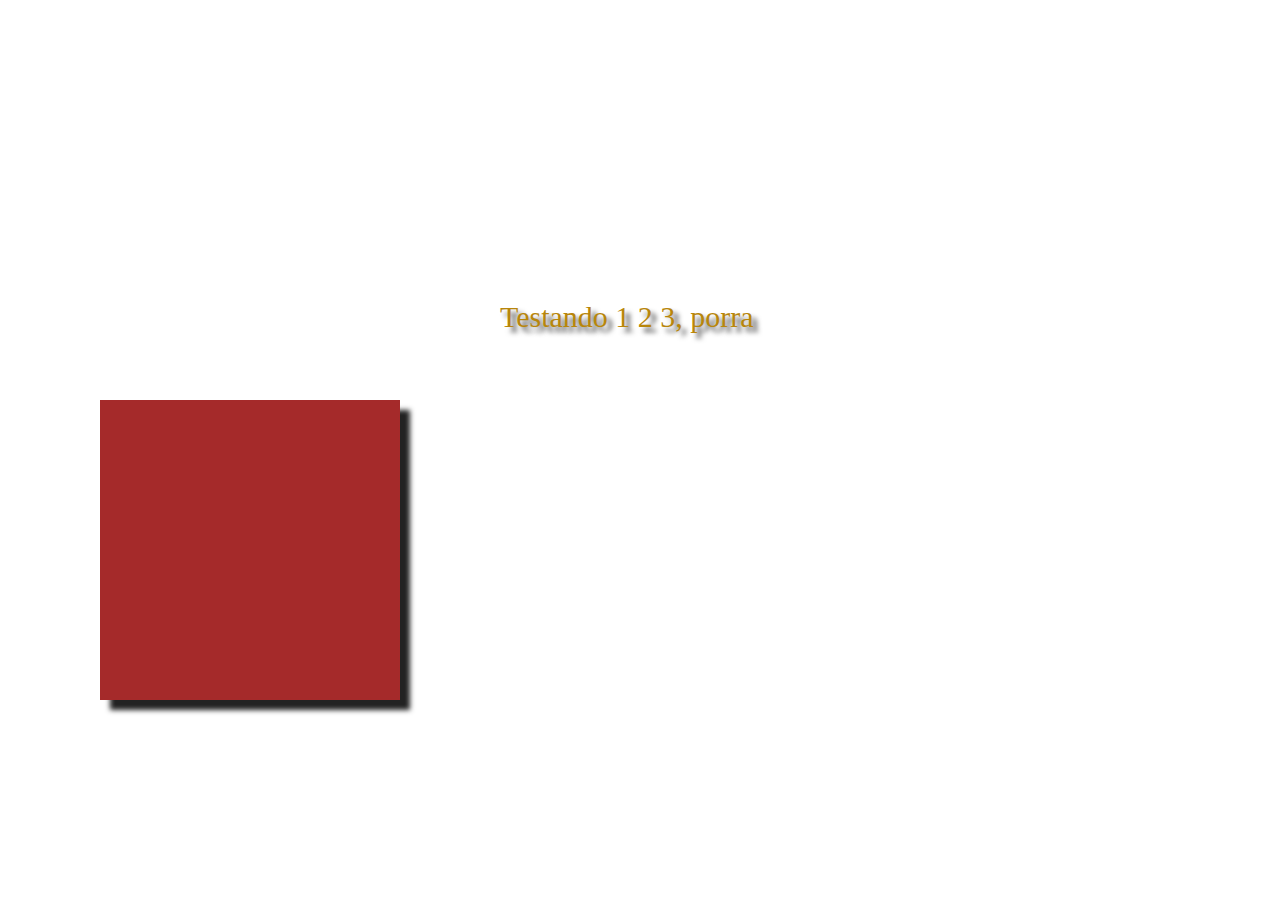
<file: animation/index.html>
<!DOCTYPE html>
<html lang="en">
<head>
    <meta charset="UTF-8">
    <meta name="viewport" content="width=device-width, initial-scale=1.0">
    <title>Animation</title>
    <link rel="stylesheet" type="text/css" href="style.css">
</head>
<body>
    <div class="quadrado">
    </div>
    <div class="teste">Testando 1 2 3, porra</div>
</body>
</html>
</file>
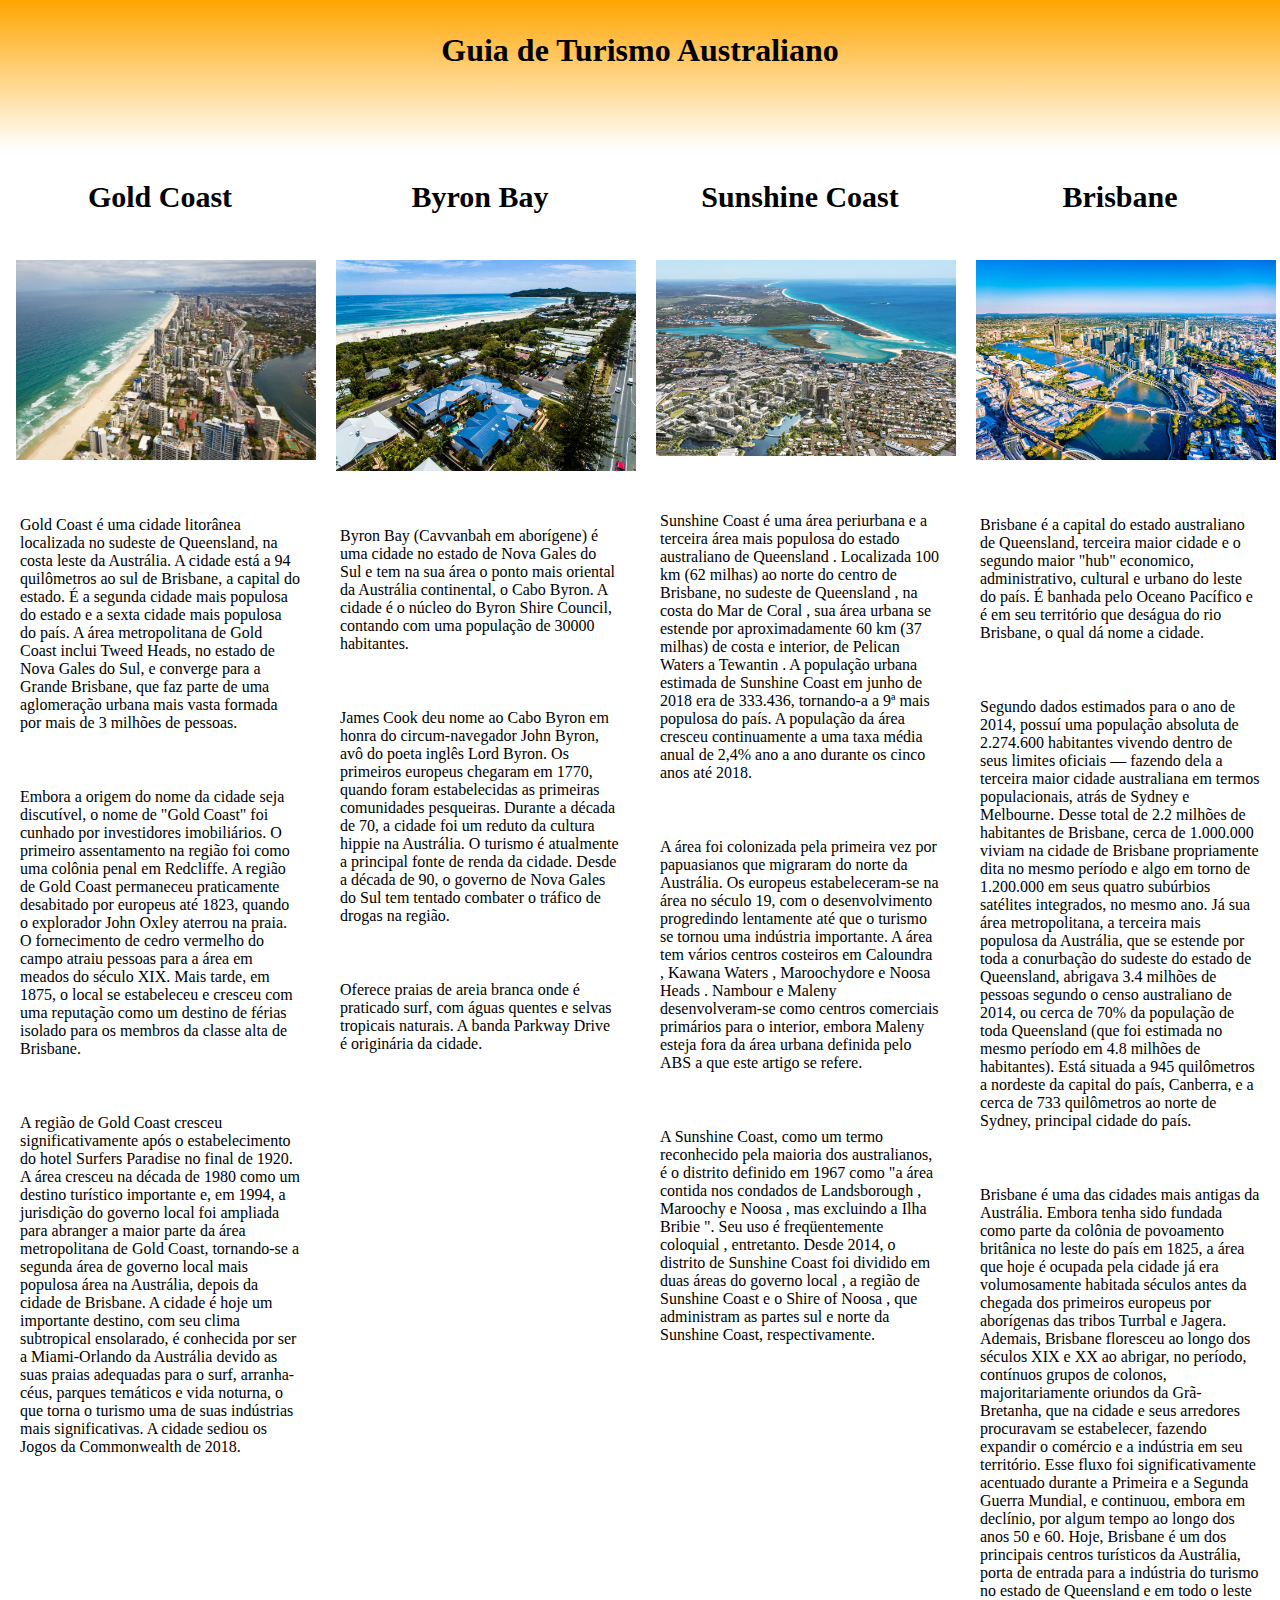
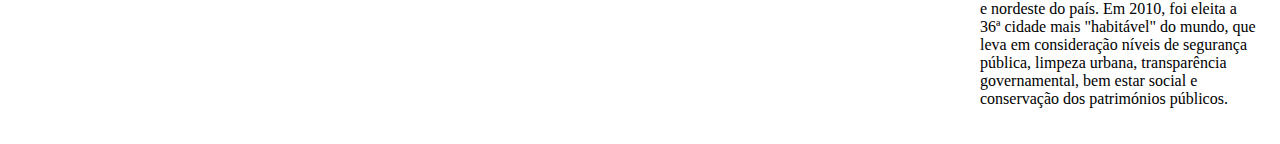
<file: Australia-Cidades/index.html>
<!DOCTYPE html>
<html lang="en">
<head>
    <meta charset="UTF-8">
    <meta name="viewport" content="width=device-width, initial-scale=1.0">
    <title>Responsividade</title>
    <link rel="stylesheet" type="text/css" href="style.css">
    <link rel="stylesheet" href="https://necolas.github.io/normalize.css/latest/normalize.css">
</head>
<body>
    <div class="topo">
        <h1>Guia de Turismo Australiano</h1>
    </div>
    <div class="cidade">
        <h3>Gold Coast</h3>
        <img src="goldcoast.jpg" width="250">
        <p>Gold Coast é uma cidade litorânea localizada no sudeste de Queensland, na costa leste da Austrália. A cidade está a 94 quilômetros ao sul de Brisbane, a capital do estado. É a segunda cidade mais populosa do estado e a sexta cidade mais populosa do país. A área metropolitana de Gold Coast inclui Tweed Heads, no estado de Nova Gales do Sul, e converge para a Grande Brisbane, que faz parte de uma aglomeração urbana mais vasta formada por mais de 3 milhões de pessoas.</P>

        <p>Embora a origem do nome da cidade seja discutível, o nome de "Gold Coast" foi cunhado por investidores imobiliários. O primeiro assentamento na região foi como uma colônia penal em Redcliffe. A região de Gold Coast permaneceu praticamente desabitado por europeus até 1823, quando o explorador John Oxley aterrou na praia. O fornecimento de cedro vermelho do campo atraiu pessoas para a área em meados do século XIX. Mais tarde, em 1875, o local se estabeleceu e cresceu com uma reputação como um destino de férias isolado para os membros da classe alta de Brisbane.</p>
            
        <p>A região de Gold Coast cresceu significativamente após o estabelecimento do hotel Surfers Paradise no final de 1920. A área cresceu na década de 1980 como um destino turístico importante e, em 1994, a jurisdição do governo local foi ampliada para abranger a maior parte da área metropolitana de Gold Coast, tornando-se a segunda área de governo local mais populosa área na Austrália, depois da cidade de Brisbane. A cidade é hoje um importante destino, com seu clima subtropical ensolarado, é conhecida por ser a Miami-Orlando da Austrália devido as suas praias adequadas para o surf, arranha-céus, parques temáticos e vida noturna, o que torna o turismo uma de suas indústrias mais significativas. A cidade sediou os Jogos da Commonwealth de 2018.</p>
    </div>
    <div class="cidade">
        <h3>Byron Bay</h3>
        <img src="byronbay.jpg" width="250">
        <p>Byron Bay (Cavvanbah em aborígene) é uma cidade no estado de Nova Gales do Sul e tem na sua área o ponto mais oriental da Austrália continental, o Cabo Byron. A cidade é o núcleo do Byron Shire Council, contando com uma população de 30000 habitantes.</p>

        <p>James Cook deu nome ao Cabo Byron em honra do circum-navegador John Byron, avô do poeta inglês Lord Byron. Os primeiros europeus chegaram em 1770, quando foram estabelecidas as primeiras comunidades pesqueiras. Durante a década de 70, a cidade foi um reduto da cultura hippie na Austrália. O turismo é atualmente a principal fonte de renda da cidade. Desde a década de 90, o governo de Nova Gales do Sul tem tentado combater o tráfico de drogas na região.</p>
            
        <p>Oferece praias de areia branca onde é praticado surf, com águas quentes e selvas tropicais naturais. A banda Parkway Drive é originária da cidade.</p>
    </div>
    <div class="cidade">
        <h3>Sunshine Coast</h3>
        <img src="sunshinecoast.jpg" width="250">
        <p>Sunshine Coast é uma área periurbana e a terceira área mais populosa do estado australiano de Queensland . Localizada 100 km (62 milhas) ao norte do centro de Brisbane, no sudeste de Queensland , na costa do Mar de Coral , sua área urbana se estende por aproximadamente 60 km (37 milhas) de costa e interior, de Pelican Waters a Tewantin . A população urbana estimada de Sunshine Coast em junho de 2018 era de 333.436, tornando-a a 9ª mais populosa do país. A população da área cresceu continuamente a uma taxa média anual de 2,4% ano a ano durante os cinco anos até 2018.</p>

        <p>A área foi colonizada pela primeira vez por papuasianos que migraram do norte da Austrália. Os europeus estabeleceram-se na área no século 19, com o desenvolvimento progredindo lentamente até que o turismo se tornou uma indústria importante. A área tem vários centros costeiros em Caloundra , Kawana Waters , Maroochydore e Noosa Heads . Nambour e Maleny desenvolveram-se como centros comerciais primários para o interior, embora Maleny esteja fora da área urbana definida pelo ABS a que este artigo se refere.</p>
            
        <p>A Sunshine Coast, como um termo reconhecido pela maioria dos australianos, é o distrito definido em 1967 como "a área contida nos condados de Landsborough , Maroochy e Noosa , mas excluindo a Ilha Bribie ". Seu uso é freqüentemente coloquial , entretanto. Desde 2014, o distrito de Sunshine Coast foi dividido em duas áreas do governo local , a região de Sunshine Coast e o Shire of Noosa , que administram as partes sul e norte da Sunshine Coast, respectivamente.</p>
    </div>
    <div class="cidade">
        <h3>Brisbane</h3>
        <img src="brisbane.jpg" width="250">
        <p>Brisbane é a capital do estado australiano de Queensland, terceira maior cidade e o segundo maior "hub" economico, administrativo, cultural e urbano do leste do país. É banhada pelo Oceano Pacífico e é em seu território que deságua do rio Brisbane, o qual dá nome a cidade. </p>

        <p>Segundo dados estimados para o ano de 2014, possuí uma população absoluta de 2.274.600 habitantes vivendo dentro de seus limites oficiais — fazendo dela a terceira maior cidade australiana em termos populacionais, atrás de Sydney e Melbourne. Desse total de 2.2 milhões de habitantes de Brisbane, cerca de 1.000.000 viviam na cidade de Brisbane propriamente dita no mesmo período e algo em torno de 1.200.000 em seus quatro subúrbios satélites integrados, no mesmo ano. Já sua área metropolitana, a terceira mais populosa da Austrália, que se estende por toda a conurbação do sudeste do estado de Queensland, abrigava 3.4 milhões de pessoas segundo o censo australiano de 2014, ou cerca de 70% da população de toda Queensland (que foi estimada no mesmo período em 4.8 milhões de habitantes). Está situada a 945 quilômetros a nordeste da capital do país, Canberra, e a cerca de 733 quilômetros ao norte de Sydney, principal cidade do país.</p>
            
        <p>Brisbane é uma das cidades mais antigas da Austrália. Embora tenha sido fundada como parte da colônia de povoamento britânica no leste do país em 1825, a área que hoje é ocupada pela cidade já era volumosamente habitada séculos antes da chegada dos primeiros europeus por aborígenas das tribos Turrbal e Jagera. Ademais, Brisbane floresceu ao longo dos séculos XIX e XX ao abrigar, no período, contínuos grupos de colonos, majoritariamente oriundos da Grã-Bretanha, que na cidade e seus arredores procuravam se estabelecer, fazendo expandir o comércio e a indústria em seu território. Esse fluxo foi significativamente acentuado durante a Primeira e a Segunda Guerra Mundial, e continuou, embora em declínio, por algum tempo ao longo dos anos 50 e 60. Hoje, Brisbane é um dos principais centros turísticos da Austrália, porta de entrada para a indústria do turismo no estado de Queensland e em todo o leste e nordeste do país. Em 2010, foi eleita a 36ª cidade mais "habitável" do mundo, que leva em consideração níveis de segurança pública, limpeza urbana, transparência governamental, bem estar social e conservação dos patrimónios públicos.</p>
    </div>
</body>
</html>
</file>
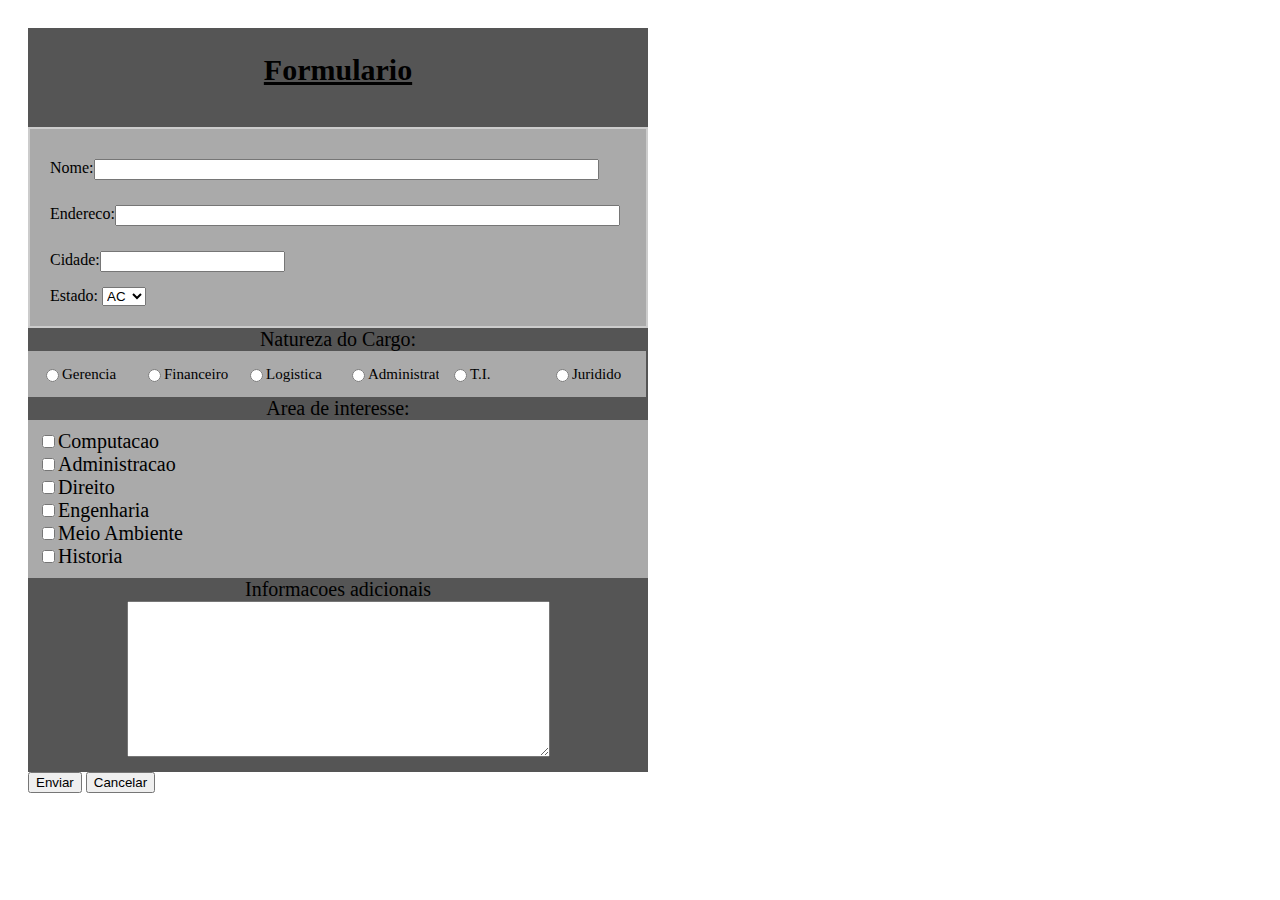
<file: formulario/index.html>
<!DOCTYPE html>
<html lang="pt-BR">
<head>
    <meta charset="UTF-8">
    <meta name="viewport" content="width=device-width, initial-scale=1.0">
    <link rel="stylesheet" href="style.css">
    <title>Formulario</title>
</head>
<body>
    <header>Formulario</header>
    <div class="corpo">
        <div class="dadospessoais">
            <div class="dados">Nome: <input type="text" name="" id="nome" size="60"></div>
            <div class="dados">Endereco: <input type="text" name="" id="endereco" size="60"></div>
            <div class="dados">Cidade: <input type="text" name="" id="cidade"></div>
            <div>Estado: <select name="" id="">
                <option value="">AC</option>
                <option value="">AL</option>
                <option value="">AP</option>
                <option value="">AM</option>
                <option value="">BA</option>
                <option value="">CE</option>
                <option value="">DF</option>
                <option value="">ES</option>
                <option value="">GO</option>
                <option value="">MA</option>
                <option value="">MT</option>
                <option value="">MS</option>
                <option value="">MG</option>
                <option value="">PA</option>
                <option value="">PB</option>
                <option value="">PR</option>
                <option value="">PE</option>
                <option value="">PI</option>
                <option value="">RJ</option>
                <option value="">RN</option>
                <option value="">RS</option>
                <option value="">RO</option>
                <option value="">RR</option>
                <option value="">SC</option>
                <option value="">SP</option>
                <option value="">SE</option>
                <option value="">TO</option>

            </select></div>
        </div>
        <div class="dadosprofissionais">
            <div class="natureza">Natureza do Cargo:
                <div class="cargo">
                    <div class="cargo1"> <input type="radio" name="funcao" id="">Gerencia </div>
                    <div class="cargo1"> <input type="radio" name="funcao" id="">Financeiro </div>
                    <div class="cargo1"> <input type="radio" name="funcao" id="">Logistica </div>
                    <div class="cargo1"> <input type="radio" name="funcao" id="">Administrativo </div>
                    <div class="cargo1"> <input type="radio" name="funcao" id="">T.I. </div>
                    <div class="cargo1"> <input type="radio" name="funcao" id="">Juridido </div>
                </div>
            </div>
            <div class="area">Area de interesse:
                <div class="interesse">
                    <div><input type="checkbox" name="area1" id="">Computacao</div>
                    <div><input type="checkbox" name="area1" id="">Administracao</div>
                    <div><input type="checkbox" name="area1" id="">Direito</div>
                    <div><input type="checkbox" name="area1" id="">Engenharia</div>
                    <div><input type="checkbox" name="area1" id="">Meio Ambiente</div>
                    <div><input type="checkbox" name="area1" id="">Historia</div>
                </div>
            </div>
        </div>
        <div class="informacoesextras"> Informacoes adicionais
            <div><textarea name="extras" id="" cols="50" rows="10"></textarea></div>
        </div>
    </div>
    <div class="botoes">
        <input type="button" value="Enviar">
        <input type="button" value="Cancelar">
    </div>

    
</body>
</html>
</file>
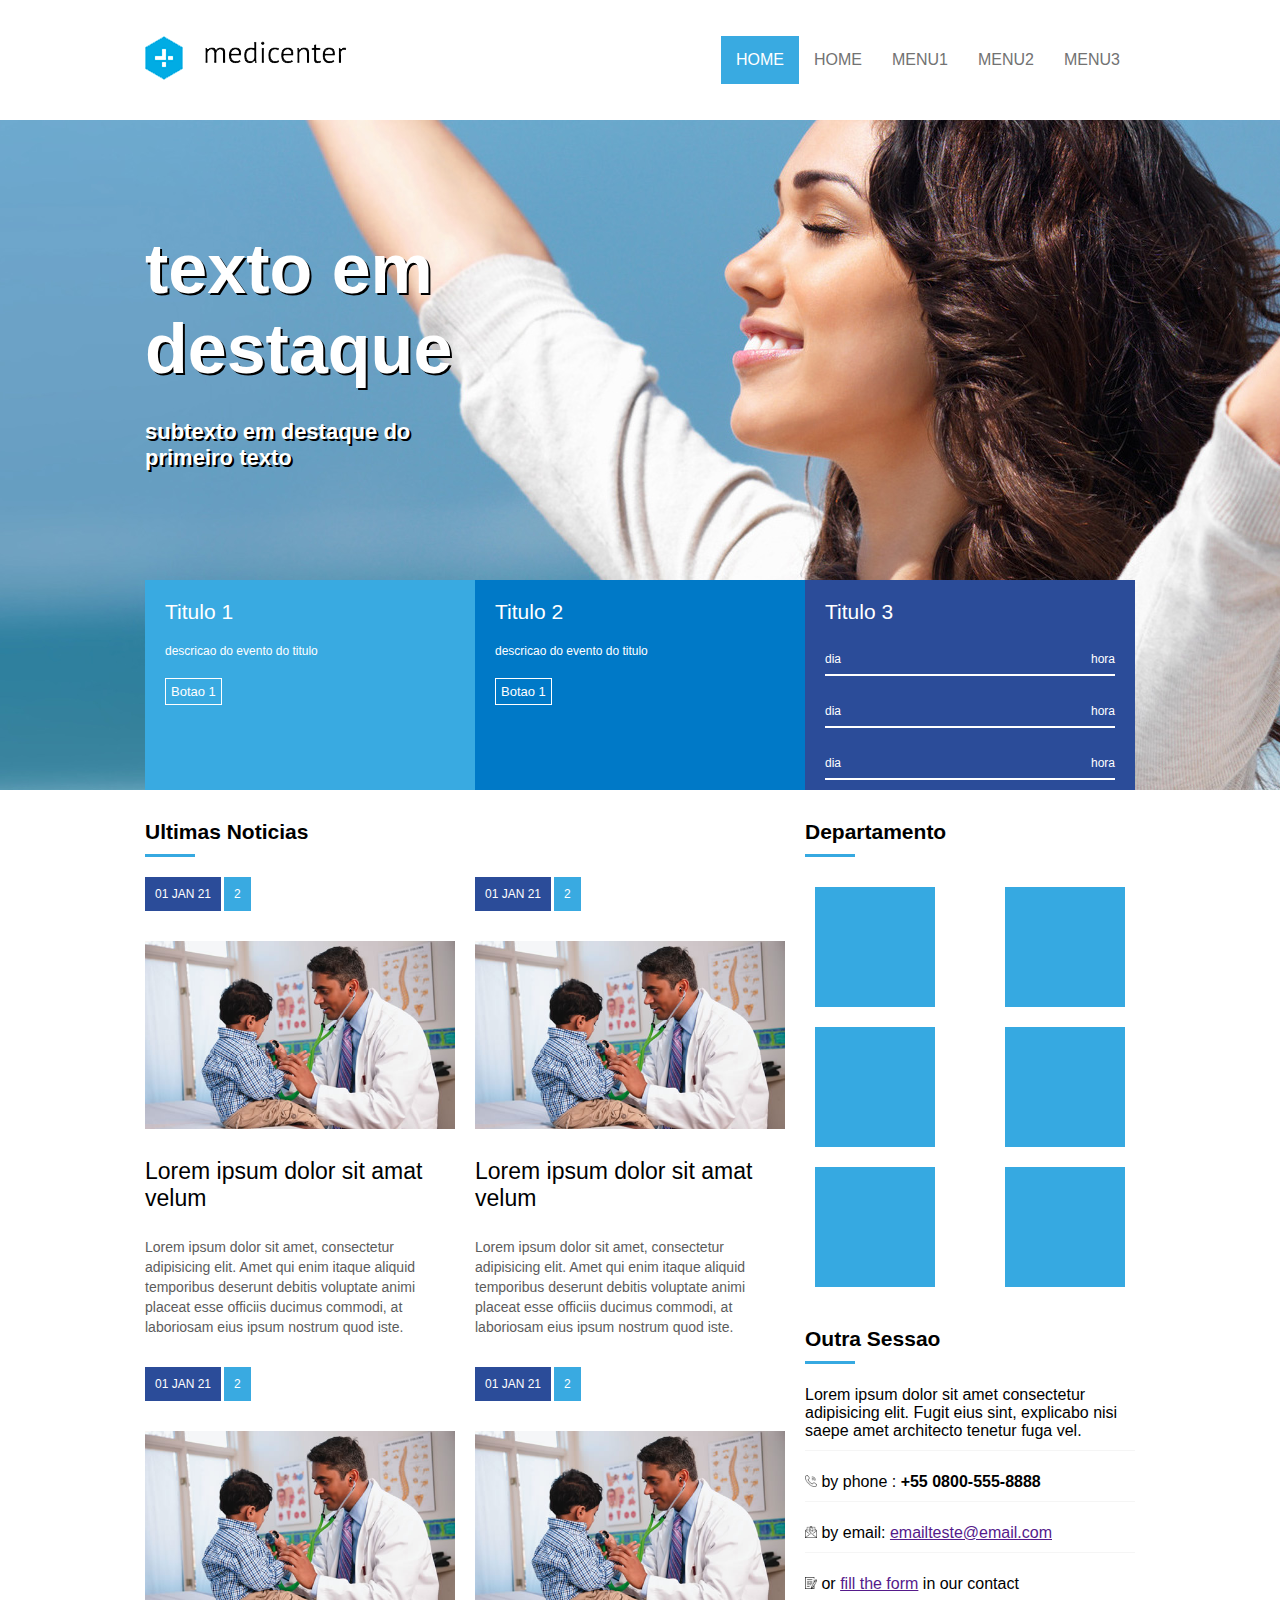
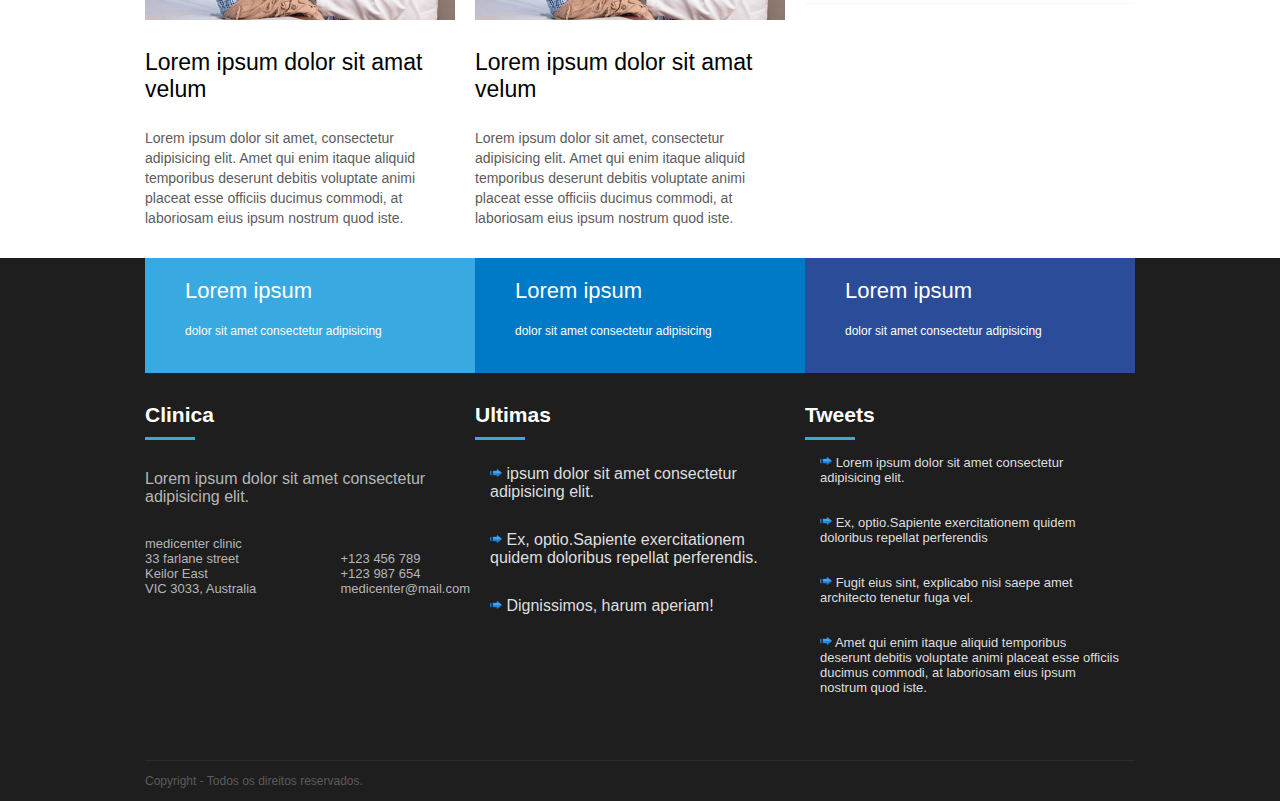
<file: Portal-Generico/index.html>
<!DOCTYPE html>
<html lang="pt-BR">
<head>
<meta charset="UTF-8">
<meta name="viewport" content="width=device-width, initial-scale=1.0">
<link href="style.css" rel="stylesheet"/>
<script type="text/javascript">
window.onload = function(){
    document.querySelector(".menuMobile").addEventListener("click", function(){
        if(document.querySelector(".menu nav ul").style.display == 'flex'){
            document.querySelector(".menu nav ul").style.display = 'none';
        }else{
            document.querySelector(".menu nav ul").style.display = 'flex'
        }
    });
};

</script>
<title>FlexBox</title>
</head>
<body>
<header>
    <div class="container">
        <div class="logo">
            <a href=""><img src="assets/logo.png"/></a>
        </div>
        <div class="menu">
            <nav>
                <div class="menuMobile">
                    <div class="mm_line"></div>
                    <div class="mm_line"></div>
                    <div class="mm_line"></div>
                </div>
                <ul>
                    <li class="active"><a href="">HOME</a> </li>
                    <li><a href="">HOME</a> </li>
                    <li><a href="">Menu1</a> </li>
                    <li><a href="">menu2</a> </li>
                    <li><a href="">Menu3</a> </li>
                </ul>
            </nav>
        </div>
    </div>
</header>

<section id="banner">
    <div class="container column">
        <div class="banner_headline">
            <h1>texto em destaque</h1>
            <h2>subtexto em destaque do primeiro texto</h2>
        </div>
        <div class="banner_options">
            <div class="banner1">
                <div class="banner_title">Titulo 1</div>
                <div class="banner_desc">descricao do evento do titulo</div>
                <a href="">Botao 1</a>
            </div>
            <div class="banner2">
                <div class="banner_title">Titulo 2</div>
                <div class="banner_desc">descricao do evento do titulo</div>
                <a href="">Botao 1</a>
            </div>
            <div class="banner3">
                <div class="banner_title">Titulo 3</div>
                <div class="banner_hour">
                    <div>dia</div>
                    <div>hora</div>
                </div>
                <div class="banner_hour">
                    <div>dia</div>
                    <div>hora</div>
                </div>
                <div class="banner_hour">
                    <div>dia</div>
                    <div>hora</div>
                </div>
            </div>
        </div>
    </div>
</section>
<section id="geral">
    <div class="container">
        <section>
            <div class="widget">
                <div class="widget_title">
                    <div class="widget_title_text">Ultimas Noticias</div>
                    <div class="widget_title_bar"></div>
                </div>
                <div class="widget_body flex">
                    <article>
                        <a href="">
                            <div class="news_data">
                                <div class="news_posted_at">01 JAN 21</div>
                                <div class="news_comments">2</div>
                            </div>
                            <div class="news_thumbnail">
                                <img src="assets/dr.jpg" alt="">
                            </div>
                            <div class="news_title">
                                Lorem ipsum dolor sit amat velum
                            </div>
                            <div class="news_resume">
                                Lorem ipsum dolor sit amet, consectetur adipisicing elit. Amet qui enim itaque
                                aliquid temporibus deserunt debitis voluptate animi placeat esse officiis
                                ducimus commodi, at laboriosam eius ipsum nostrum quod iste.
                            </div>
                            <div class="">

                            </div>
                        </a>
                    </article>
                    <article>
                        <a href="">
                            <div class="news_data">
                                <div class="news_posted_at">01 JAN 21</div>
                                <div class="news_comments">2</div>
                            </div>
                            <div class="news_thumbnail">
                                <img src="assets/dr.jpg" alt="">
                            </div>
                            <div class="news_title">
                                Lorem ipsum dolor sit amat velum
                            </div>
                            <div class="news_resume">
                                Lorem ipsum dolor sit amet, consectetur adipisicing elit. Amet qui enim itaque
                                aliquid temporibus deserunt debitis voluptate animi placeat esse officiis
                                ducimus commodi, at laboriosam eius ipsum nostrum quod iste.
                            </div>
                            <div class="">

                            </div>
                        </a>
                    </article>
                    <article>
                        <a href="">
                            <div class="news_data">
                                <div class="news_posted_at">01 JAN 21</div>
                                <div class="news_comments">2</div>
                            </div>
                            <div class="news_thumbnail">
                                <img src="assets/dr.jpg" alt="">
                            </div>
                            <div class="news_title">
                                Lorem ipsum dolor sit amat velum
                            </div>
                            <div class="news_resume">
                                Lorem ipsum dolor sit amet, consectetur adipisicing elit. Amet qui enim itaque
                                aliquid temporibus deserunt debitis voluptate animi placeat esse officiis
                                ducimus commodi, at laboriosam eius ipsum nostrum quod iste.
                            </div>
                            <div class="">

                            </div>
                        </a>
                    </article>
                    <article>
                        <a href="">
                            <div class="news_data">
                                <div class="news_posted_at">01 JAN 21</div>
                                <div class="news_comments">2</div>
                            </div>
                            <div class="news_thumbnail">
                                <img src="assets/dr.jpg" alt="">
                            </div>
                            <div class="news_title">
                                Lorem ipsum dolor sit amat velum
                            </div>
                            <div class="news_resume">
                                Lorem ipsum dolor sit amet, consectetur adipisicing elit. Amet qui enim itaque
                                aliquid temporibus deserunt debitis voluptate animi placeat esse officiis
                                ducimus commodi, at laboriosam eius ipsum nostrum quod iste.
                            </div>
                            <div class="">

                            </div>
                        </a>
                    </article>
                </div>
            </div>
        </section>
        <aside>
            <div class="widget">
                <div class="widget_title">
                    <div class="widget_title_text">Departamento</div>
                    <div class="widget_title_bar"></div>
                </div>
                <div class="widget_body">
                    <div class="quadrado"></div>
                    <div class="quadrado"></div>
                    <div class="quadrado"></div>
                    <div class="quadrado"></div>
                    <div class="quadrado"></div>
                    <div class="quadrado"></div>
                </div>
            </div>
            <div class="widget">
                <div class="widget_title">
                    <div class="widget_title_text">Outra Sessao</div>
                    <div class="widget_title_bar"></div>
                </div>
                <div class="widget_body2">
                    <div class="body_text">Lorem ipsum dolor sit amet consectetur adipisicing elit. Fugit eius sint, explicabo nisi saepe amet architecto tenetur fuga vel.</div>
                    <div class="body_tel"><img src="assets/call.png" alt="" width="12px"> by phone : <b>+55 0800-555-8888</b></div>
                    <div class="body_email"><img src="assets/email.png" alt="" width="12px"> by email: <a href="">emailteste@email.com</a></div>
                    <div class="body_form"><img src="assets/contact-form.png" alt="" width="12px"> or <a href="">fill the form</a> in our contact</div>
                </div>
            </div>
        </aside>
    </div>
</section>

<footer>
    <div class="container flexColumn">
        <div class="footer_menu">
            <div class="fm_1">
                <div class="fm_title"><a href=""> Lorem ipsum</a></div>
                <div class="fm_text">dolor sit amet consectetur adipisicing</div>
            </div>
            <div class="fm_2">
                <div class="fm_title"><a href=""> Lorem ipsum</a></div>
                <div class="fm_text">dolor sit amet consectetur adipisicing</div>
            </div>
            <div class="fm_3">
                <div class="fm_title"><a href=""> Lorem ipsum</a></div>
                <div class="fm_text">dolor sit amet consectetur adipisicing</div>
            </div>
        </div>
        <div class="footer_area">
            <div class="footer_areaitem">
                <div class="widget">
                    <div class="widget_title">
                        <div class="widget_title_text">Clinica</div>
                        <div class="widget_title_bar"></div>
                        <div class="clinica1">
                            Lorem ipsum dolor sit amet consectetur adipisicing elit.
                        </div>
                        <div class="submenu1">
                            <div class="submenutext1">medicenter clinic <br> 33 farlane street<br>  Keilor East <br> VIC 3033, Australia </div>
                            <div class="submenutext2"><br>+123 456 789 <br>  +123 987 654 <br>  medicenter@mail.com</div>
                        </div>
                    </div>
                    <div class="widget_body">
                    </div>
                </div>
            </div>
            <div class="footer_areaitem">
                <div class="widget">
                    <div class="widget_title">
                        <div class="widget_title_text">Ultimas</div>
                        <div class="widget_title_bar"></div>
                        <div class="submenu2">
                            <div class="noticia1"><img src="assets/right.png" alt="" width="12"> <a href=""> ipsum dolor sit amet consectetur adipisicing elit.</a></div>
                            <div class="noticia2"><img src="assets/right.png" alt="" width="12"> <a href=""> Ex, optio.Sapiente exercitationem quidem doloribus repellat perferendis. </a></div>
                            <div class="noticia3"><img src="assets/right.png" alt="" width="12"> <a href=""> Dignissimos, harum aperiam!</a></div>
                        </div>
                    </div>
                    <div class="widget_body">
                    </div>
                </div>
            </div>
            <div class="footer_areaitem">
                <div class="widget">
                    <div class="widget_title">
                        <div class="widget_title_text">Tweets</div>
                        <div class="widget_title_bar"></div>
                        <div class="submenu3">
                            <div class="tweet1"><img src="assets/right.png" alt="" width="12"> <a href=""> Lorem ipsum dolor sit amet consectetur adipisicing elit.</a></div>
                            <div class="tweet2"><img src="assets/right.png" alt="" width="12"> <a href="">Ex, optio.Sapiente exercitationem quidem doloribus repellat perferendis</a></div>
                            <div class="tweet3"><img src="assets/right.png" alt="" width="12"> <a href="">Fugit eius sint, explicabo nisi saepe amet architecto tenetur fuga vel.</a></div>
                            <div class="tweet4"><img src="assets/right.png" alt="" width="12"><a href=""> Amet qui enim itaque aliquid temporibus deserunt debitis voluptate animi placeat esse officiis ducimus commodi, at laboriosam eius ipsum nostrum quod iste.</a></div>
                        </div>
                    </div>
                    <div class="widget_body">
                    </div>
                </div>
            </div>
        </div>
        <div class="footer_copy">
            Copyright - Todos os direitos reservados.
        </div>
    </div>
</footer>
</body>
</html>
</file>
<file: animation/style.css>
@keyframes cores{
    0%{background-color:#191970;top:0;left:0;}
    10%{background-color:#00008B;top:0;left:100;}
    20%{background-color:#0000FF;top:0;left:200;}
    30%{background-color:#1E90FF;top:0;left:300;}
    40%{background-color:#6495ED;top:100;left:300;}
    50%{background-color:#87CEEB ;top:200;left:300;}
    60%{background-color:#BDB76B;top:200;left:200;}
    70%{background-color:#DAA520;top:200;left:100;}
    80%{background-color:#B8860B;top:200;left:0;}
    90%{background-color:#A0522D;top:100;left:0;}
    100%{background-color:#8B4513;top:0;left:0;}
}

body{
    margin: 0;
}
.quadrado{
    margin-top: 100px;
    margin-left: 100px;
    width: 300px;
    height: 300px;
    position: absolute;
    background-color: brown;
    animation-name: cores;
    animation-duration: 3s;
    box-shadow: 10px 10px 5px #222222;
    transition: all 1s linear ;
}
.teste{
    margin-top: 300px;
    margin-left: 500px;
    font-size: 30px;
    color:#B8860B;
    text-shadow: 5px 5px 5px #444444;
}
.quadrado:hover{
    width: 150px;
    height: 150px;
}
</file>
<file: Australia-Cidades/style.css>
body{
    margin: 0;
}
p {
    padding: 20px;
}
h3{
    padding-left: 15%;
    padding-right: 15%;
    text-align: center;
    font-size: 30px;
    margin-top: 30px;
}
h1{
    margin-top: 0;
}
.topo{
    width: 100%;
    height: 150px;
    line-height: 100px;
    background-color: orange;
    text-align: center;
    background: linear-gradient(orange, white);
}
.cidade{
    width: 25%;
    float: left;

    margin-left: auto;
    margin-right: auto;
    
    
}
img{
    padding: 5%;
    margin-left: auto;
    margin-right: auto;
    
}
@media only screen and (min-width:500px) and (max-width:820px){
    .cidade{
        width: 50%;
    }
}
@media only screen and (min-width:100px) and (max-width:499px){
    .cidade{
        width: 100%;
    }
}
@media only screen and (min-width:1650px) and (max-width:1920px){
    img{
        width: 400px;
    }
}
@media only screen and (min-width:1230px) and (max-width:1649px){
    img{
        width: 300px;
    }
}
@media only screen and (min-width:1020px) and (max-width:1229px){
    img{
        width: 250px;
    }
}
@media only screen and (min-width:820px) and (max-width:1019px){
    img{
        width: 200px;
    }
}
@media only screen and (min-width:650px) and (max-width:819px){
    img{
        width: 300px;
    }
}
@media only screen and (min-width:501px) and (max-width:649px){
    img{
        width: 200px;
    }
}
@media only screen and (min-width:300px) and (max-width:500px){
    img{
        width: 400px;
    }
}
</file>
<file: formulario/style.css>
body{
    padding: 20px;
    max-width: 620px; 
}
header{
    font-size: 30px;
    text-decoration: underline;
    font-weight: bold;
    padding-bottom: 40px;
    text-align: center;
    padding-top: 25px;
    background-color: #555555;
}
.dadospessoais{
    border: 2px solid #cccccc;
    padding: 20px;
    text-align: left;
    background-color:#aaaaaa;
    
}
.dados{
    display: flex;
    justify-content: flex-start;
    padding-bottom: 15px;
    margin: center;
    background-color:#aaaaaa;
    padding-top: 10px;
    text-align: left;  
}

.natureza{
    padding-bottom: 20px;
    text-align: center;
    font-size: 20px;
    background-color: #555555;
}
.cargo{
    display: flex;
    float: left;  
    background-color:#aaaaaa;
    padding: 3px;
}
.cargo1{
    display: flex;
    padding: 10px;
    width: 82px;
    background-color:#aaaaaa;
    font-size: 15px;
    text-align: center;
    line-height: 20px;
}
.area{
    text-align: center;
    font-size: 20px;
    background-color: #555555;
}
.interesse{
    padding: 10px;
    text-align: left;
    background-color: #aaaaaa;
}
.informacoesextras{
    text-align: center;
    font-size: 20px;
    background-color: #555555;
    padding-bottom: 10px;
}
</file>
<file: Portal-Generico/style.css>
*{
    font-family: Arial, Helvetica, sans-serif;
}
body {
    margin: 0;
    padding: 0;
}
header{
    display: flex;
    justify-content: center;
    height: 120px;
}
.container {
    display: flex;
    justify-content: space-between;
    width: 990px;
}

.logo {
    display: flex;
    align-items: center;
}
.menu {
    display: flex;
    align-items: center;
}
nav ul, nav li {
    list-style: none;
    margin: 0;
    padding: 0;
}
nav ul {
    display: flex;
}
nav a {
    display: block;
    padding: 15px;
    text-decoration: none;
    text-transform: uppercase;
    color: #727272;
}
nav .active a,
nav a:hover {
    background-color: #39aae1;
    color: white;
}

#banner{
    display: flex;
    justify-content: center;
    background-image: url('assets/img1.jpg');
    background-position: center;
    background-size: cover;
    height: 670px;
}

.column {
    flex-direction: column;
}
.banner_headline{
    flex: 1;
    display: flex;
    flex-direction: column;
    justify-content: center;
}
.banner_headline h1 {
    color: white;
    font-size: 70px;
    text-shadow: 2px 2px 0px #000000;
    margin: 0;
    padding: 0;
    max-width: 350px;
}
.banner_headline h2 {
    color: white;
    font-size: 22px;
    text-shadow: 2px 2px 0px #000000;
    margin: 0;
    padding: 0;
    max-width: 350px;
    margin-top: 30px;
}
.banner_options{
    height: 210px;
    display: flex;
}
.banner1,
.banner2,
.banner3 {
    flex: 1;
    padding: 20px;
}
.banner1 {
    background-color: #39aae1;
    color: white;
}
.banner2{
    background-color: #0079c7;
    color: white;
}
.banner3{
    background-color: #2b4c99;
    color: white;
}
.banner_title{
    font-size: 21px;
}
.banner_desc{
    font-size: 12px;
    margin-top: 20px;
    margin-bottom: 20px;
}
.banner_options a {
    display: inline-block;
    border: 1px solid white;
    padding: 5px;
    color: #FFFFFF;
    font-size: 13px;
    text-decoration: none;
}
.banner_hour{
    border-bottom: 2px solid #FFFFFF;
    font-size: 12px;
    margin-top: 20px;
    margin-bottom: 20px;
    display: flex;
    justify-content: space-between;
    padding-top: 8px;
    padding-bottom: 8px;
}
#geral {
    display: flex;
    justify-content: center;
}
#geral section {
    flex: 2;
}
#geral aside {
    flex: 1;
}
.widget_title{
    margin-top: 30px;
    margin-bottom: 20px;
}
.widget_title_text{
    color: black;
    font-size: 21px;
    font-weight: bold;
}
.widget_title_bar{
    width: 50px;
    height: 3px;
    background-color: #36a9e1;
    margin-top: 10px;
}
.widget_body {
    display: flex;
    justify-content: space-between;
    flex-flow: row wrap;
}
.quadrado {
    background-color: #36a9e1;
    margin: 10px;
    width: 120px;
    height: 120px; 
}
.body_text,
.body_tel,
.body_email,
.body_form {
    margin-top: 22px;
    padding-bottom: 10px;
    border-bottom: 1px solid #f5f5f5;
}
.flex{
    display: flex;
    flex-wrap: wrap;
}
article{
    flex: 1;
    min-width: 300px;
    margin-right: 20px;
}
article a{
    text-decoration: none;
}
article .news_data{
    display: flex;
}
article .news_posted_at{
    background-color: #2b4c99;
    color: white;
    font-size: 12px;
    padding: 10px;
    margin-right: 3px;
}
article .news_comments{
    background-color: #39aae1;
    color: white;
    font-size: 12px;
    padding: 10px;
}
article .news_thumbnail {
    margin-top: 30px;
}
article .news_thumbnail img {
    width: 100%;
    height: auto;
}
article .news_title{
    margin-top: 25px;
    margin-bottom: 25px;
    color: #000000;
    font-size: 23px;
}
article .news_resume{
    font-size: 14px;
    color: #5c5c5c;
    line-height: 20px;
    margin-bottom: 30px;
}
footer{
    background-color: #1e1e1e;
    display: flex;
    justify-content: center;
}
.footer_menu a {
    text-decoration: none;
    color: white;
}
.footer_areaitem a{
    text-decoration: none;
}
.footer_menu{
    display: flex;
    color: white;  
}
.fm_1, .fm_2, .fm_3{
    flex: 1;
    color: white;
    padding: 20px;
}
.fm_1 {
    background-color: #39aae1;
    color: white;
}
.fm_2{
    background-color: #0079c7;
    color: white;
}
.fm_3{
    background-color: #2b4c99;
    color: white;
}
.footer_area{
    display: flex;
    color: white;
}
.footer_areaitem{
    flex: 1;
}
.flexColumn{
    flex-direction: column;
}
footer .widget_title_text{
    color: #FFFFFF;
}
.footer_copy{
    border-top: 1px solid #2c2c2c;
    height: 40px;
    line-height: 40px;
    color: #5c5c5c;
    font-size: 12px;
    margin-top: 30px;
}
.fm_title{
    font-size: 22px;
    padding-bottom: 20px;
    padding-left: 20px;
}
.fm_text{
    font-size: 12px;
    padding-left: 20px;
    padding-bottom: 15px;
}
.clinica1{
    padding-top: 30px;
    padding-bottom: 30px;
    color: #b6b6b6;
}
.submenu1{
    display: flex;
    justify-content: space-between;
    font-size: 13px;
    color: #b6b6b6;
    padding-right: 5px;
}
.submenu2 a {
    color: #dfdfdf;
}
.submenu2{
    color:#dfdfdf ;
    margin-top: 10px;
}
.noticia1, .noticia2, .noticia3{
    padding: 15px;
}
.submenu3 a {
    color:#dfdfdf;
}
.submenu3{
    color:#dfdfdf;
    font-size: 13px;
}
.tweet1, .tweet2, .tweet3, .tweet4 {
    padding: 15px;
}
.menuMobile{
    display: none;
    width: 40px;
    height: 40px;
    margin-top: 40px;
    margin-bottom: 40px;
    margin-right: 20px;
}
.mm_line{
    height: 3px;
    background-color: #39aae1;
}

@media (max-width: 600px){
    .banner_headline{
        padding: 20px;
    }
    .banner_headline h1 {
        font-size: 45px;
    }
    .banner_headline h2 {
        font-size: 14px;
    }
    .banner_options {
        height: auto;
        flex-direction: column;
    }
    .container{
        flex-direction: column;
    }
    #geral section{
        padding: 20px;
        padding-top: 500px;
    }
    #geral aside{
        padding: 20px;
    }
    .footer_menu{
        flex-direction: column;
    }
    .footer_area{
        flex-direction: column;
        padding: 20px;
    }
    .footer_copy{
        padding-left: 20px;
    }
    
    header .container{
        flex-direction: row;
    }
    #banner{
        height: 250px;
    }
    nav ul{
        flex-direction: column;
        display: none;
        position: absolute;
        left: 0;
        width: 100%;
        background-color: #f5f5f5;
    }
    header{
        height: auto;
    }
    .logo {
        padding-left: 20px;
    }
    .menuMobile{
        display: flex;
        flex-direction: column;
        justify-content: space-around;
    }
}
</file>
